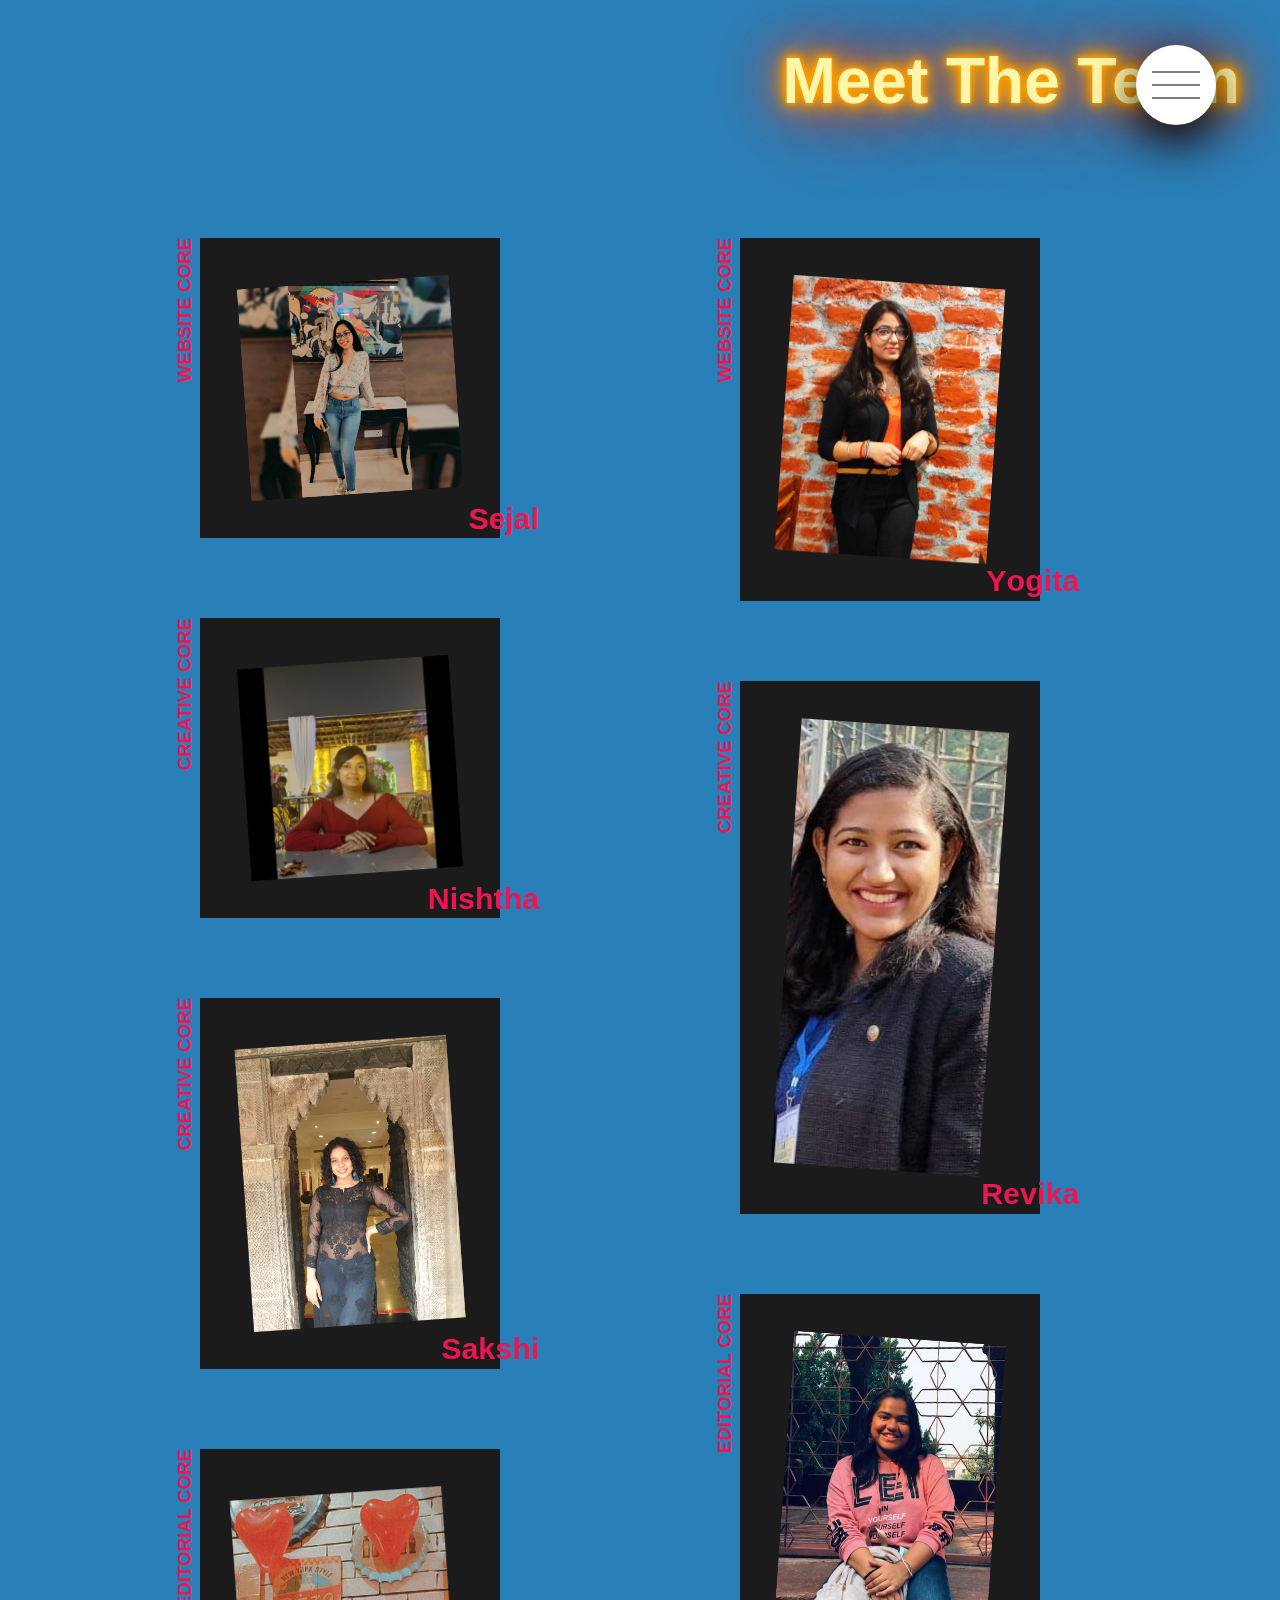
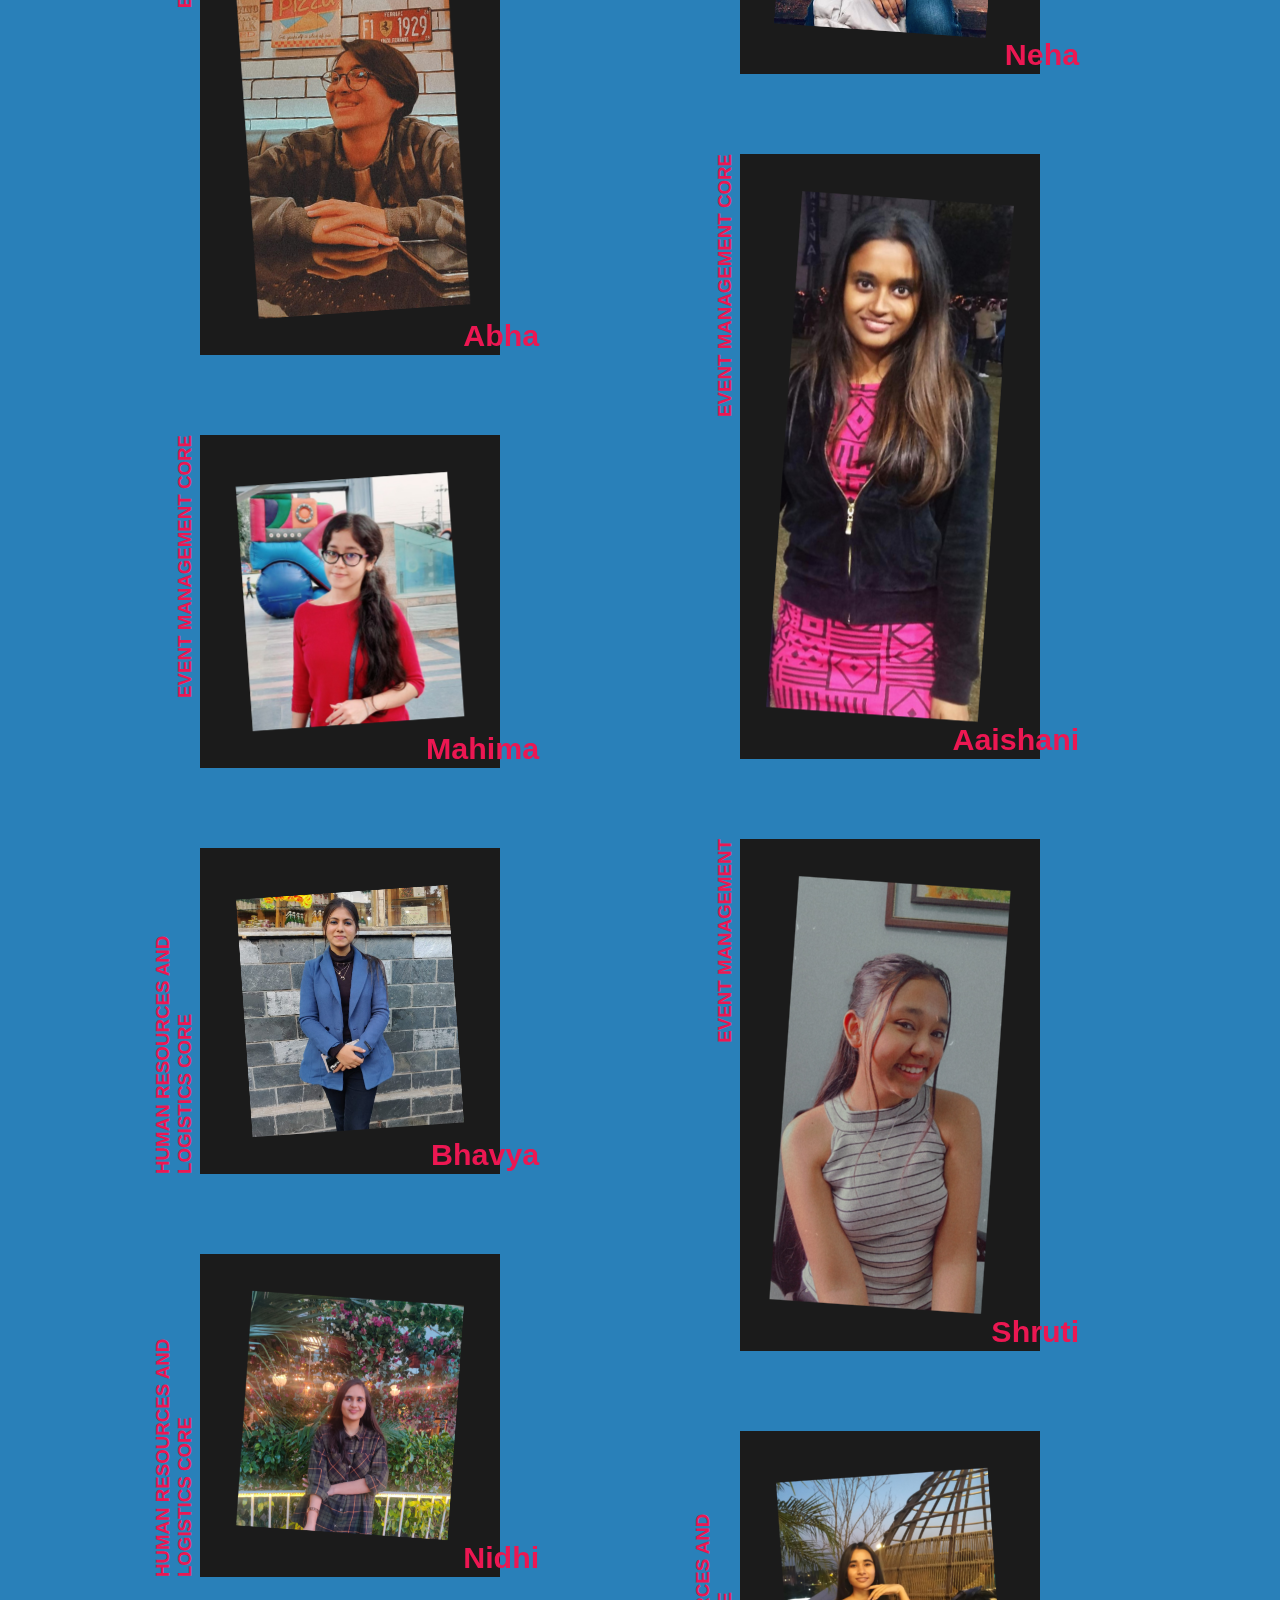
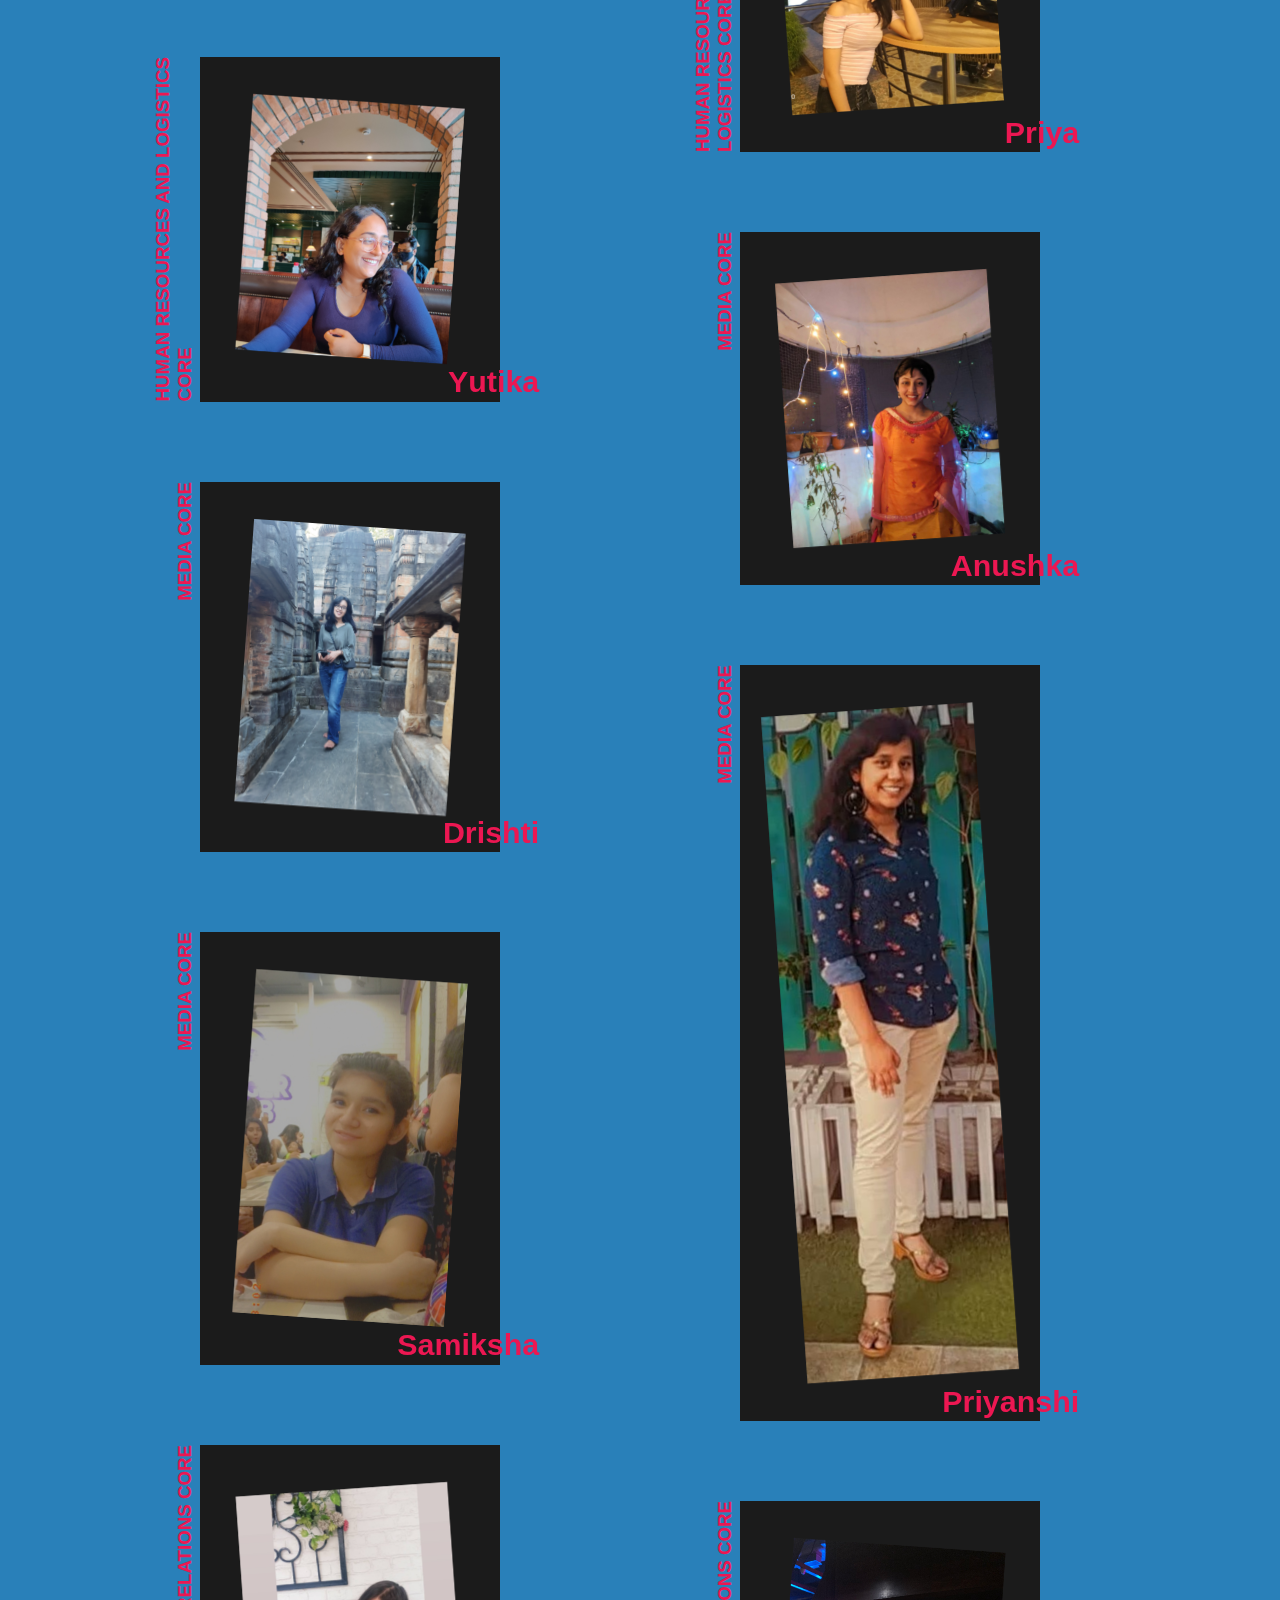
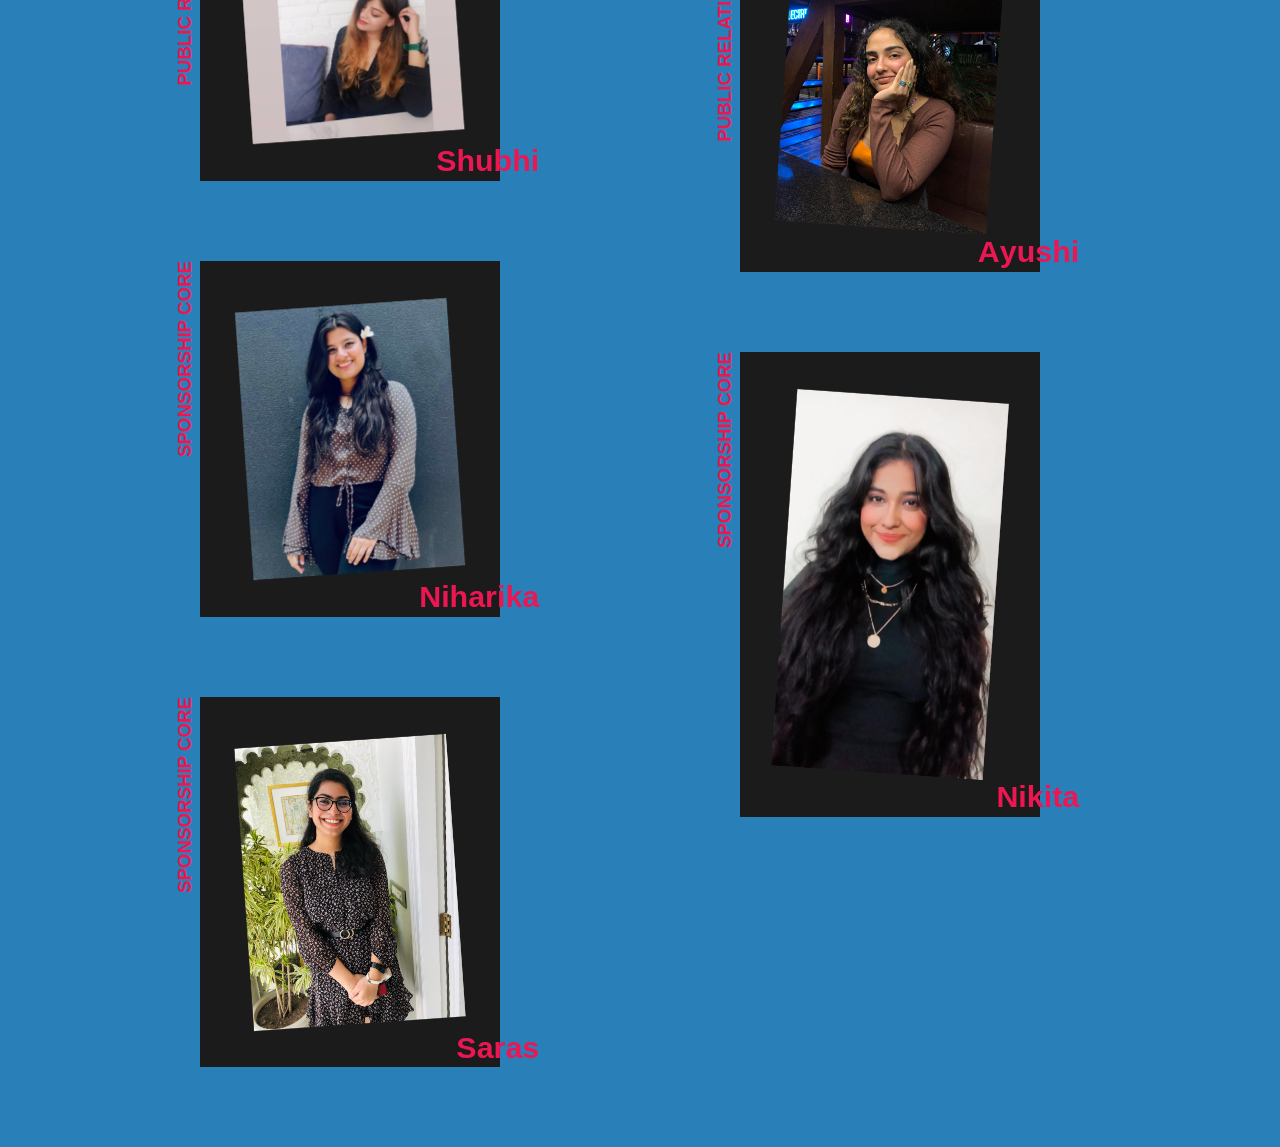
<file: MeetTheTeamPage/index.html>
<!DOCTYPE html>
<html lang="en" class="no-js">

<head>
	<meta charset="UTF-8" />
	<meta name="viewport" content="width=device-width, initial-scale=1">
	<title>Meet The Team</title>
	<!-- <meta name="description" content="A Masonry-powered grid layout with a motion hover effect on the grid items and a scrollable content view." />
		<meta name="keywords" content="masonry, grid layout, hover effect, content preview, javascript, gsap, template, web design" />
		<meta name="author" content="Codrops" />
		<link rel="shortcut icon" href="favicon.ico"> -->
	<link rel="stylesheet" type="text/css" href="css/base.css" />
	<script>document.documentElement.className = "js"; var supportsCssVars = function () { var e, t = document.createElement("style"); return t.innerHTML = "root: { --tmp-var: bold; }", document.head.appendChild(t), e = !!(window.CSS && window.CSS.supports && window.CSS.supports("font-weight", "var(--tmp-var)")), t.parentNode.removeChild(t), e }; supportsCssVars() || alert("Please view this demo in a modern browser that supports CSS Variables.");</script>
</head>

<body class="loading">
	<svg class="hidden">
		<svg id="icon-caret" viewBox="0 0 32 19">
			<title>caret</title>
			<path
				d="M31.423 3.976l-14.319 14.32a1.631 1.631 0 0 1-2.306 0L.478 3.976a1.631 1.631 0 0 1 0-2.307L1.63.516a1.631 1.631 0 0 1 2.307 0l12.013 12.013L27.964.516a1.63 1.63 0 0 1 2.306 0l1.154 1.153a1.63 1.63 0 0 1-.001 2.307z">
			</path>
		</svg>
	</svg>
	<main>
		<!-- hamburger -->
		<input type="checkbox" id="navi-toggle" class="checkbox" />
		<label for="navi-toggle" class="button">
			<span class="icon">&nbsp;</span>
		</label>
		<div class="background">&nbsp;</div>

		<!-- nav -->
		<nav class="nav">
			<ul class="list">
				<li class="item"> <a class="link" href="/"> Register </a> </li>
				<li class="item"> <a class="nav-link active" href="/homepage\index.html"> Home </a> </li>
				<li class="item"> <a class="link" href="/About-Us\About us\index.html"> About Us</a> </li>
				<li class="item"> <a class="link" href="/event22.github.io\index.html"> Events</a> </li>
				<li class="item"> <a class="link" href="/Schedule\Schedule-T22\index.html"> Schedule </a> </li>
				<li class="item"> <a class="link" href="/GalleryPage\index.html"> Gallery </a> </li>
				<li class="item"> <a class="link" href="/"> Pronite </a> </li>
				<li class="item"> <a class="link" href="/Sponsers\GallerySponsorPage\Sponsor\index.html"> Sponsers </a> </li>
				<li class="item"> <a class="link" href="/MeetTheTeamPage\index.html"> Meet the Team </a> </li>
				</ul>
			</nav>


		<div class="frame">
			<header class="codrops-header">
				<div class="text-effect"></div>

				
				<span class="heading">Meet the Team</span>
		</div>
		<!-- <h1 class="codrops-header__title">Grid Layout with Scrollable Content View</h1> -->
		<!-- <div class="codrops-links">
						<a class="codrops-icon codrops-icon--prev" href="https://tympanus.net/Development/DiagonalSlideshow/" title="Previous Demo"><svg class="icon icon--arrow"><use xlink:href="#icon-arrow"></use></svg></a>
						<a class="codrops-icon codrops-icon--drop" href="https://tympanus.net/codrops/?p=35959" title="Back to the article"><svg class="icon icon--drop"><use xlink:href="#icon-drop"></use></svg></a>
						<a class="github" href="https://github.com/codrops/GridLayoutScrollableContent/" title="Find this project on GitHub"><svg class="icon icon--github"><use xlink:href="#icon-github"></use></svg></a>
					</div> -->
		</header>
		<!-- <div class="title">
					<h3 class="title__name">Julian Saber</h3>
					<h4 class="title__sub">2018 <span class="title__sub-works">Selected Works</span></h4>
				</div> -->
		</div>
		<div class="grid-wrap">
			<div class="grid">
				<a href="#" class="grid__item">
					<div class="grid__item-bg"></div>
					<div class="grid__item-wrap">
						<img class="grid__item-img" src="TP/19.jpg" alt="Some image" />
					</div>
					<h3 class="grid__item-title">WEBSITE CORE</h3>
					<h4 class="grid__item-number"> Sejal</h4>
				</a>
				<a href="#" class="grid__item">
					<div class="grid__item-bg"></div>
					<div class="grid__item-wrap">
						<img class="grid__item-img" src="TP/22.jpg" alt="Some image" />
					</div>
					<h3 class="grid__item-title">WEBSITE CORE</h3>
					<h4 class="grid__item-number">Yogita</h4>
				</a>
				<a href="#" class="grid__item">
					<div class="grid__item-bg"></div>
					<div class="grid__item-wrap">
						<img class="grid__item-img" src="TP/12.jpg" alt="Some image" />
					</div>
					<h3 class="grid__item-title">CREATIVE CORE</h3>
					<h4 class="grid__item-number">Nishtha</h4>
				</a>
				<a href="#" class="grid__item">
					<div class="grid__item-bg"></div>
					<div class="grid__item-wrap">
						<img class="grid__item-img" src="TP/15.jpg" alt="Some image" />
					</div>
					<h3 class="grid__item-title">CREATIVE CORE</h3>
					<h4 class="grid__item-number">Revika</h4>
				</a>
				<a href="#" class="grid__item">
					<div class="grid__item-bg"></div>
					<div class="grid__item-wrap">
						<img class="grid__item-img" src="TP/16.jpg" alt="Some image" />
					</div>
					<h3 class="grid__item-title">CREATIVE CORE</h3>
					<h4 class="grid__item-number">Sakshi</h4>
				</a>
				<a href="#" class="grid__item">
					<div class="grid__item-bg"></div>
					<div class="grid__item-wrap">
						<img class="grid__item-img" src="TP/8.jpg" alt="Some image" />
					</div>
					<h3 class="grid__item-title">EDITORIAL CORE</h3>
					<h4 class="grid__item-number">Neha</h4>
				</a>
				<a href="#" class="grid__item">
					<div class="grid__item-bg"></div>
					<div class="grid__item-wrap">
						<img class="grid__item-img" src="TP/2.jpg" alt="Some image" />
					</div>
					<h3 class="grid__item-title">EDITORIAL CORE</h3>
					<h4 class="grid__item-number">Abha</h4>
				</a>
				<a href="#" class="grid__item">
					<div class="grid__item-bg"></div>
					<div class="grid__item-wrap">
						<img class="grid__item-img" src="TP/1.jpg" alt="Some image" />
					</div>
					<h3 class="grid__item-title">EVENT MANAGEMENT CORE</h3>
					<h4 class="grid__item-number">Aaishani</h4>
				</a>
				<a href="#" class="grid__item">
					<div class="grid__item-bg"></div>
					<div class="grid__item-wrap">
						<img class="grid__item-img" src="TP/7.jpg" alt="Some image" />
					</div>
					<h3 class="grid__item-title">EVENT MANAGEMENT CORE</h3>
					<h4 class="grid__item-number">Mahima</h4>
				</a>
				<a href="#" class="grid__item">
					<div class="grid__item-bg"></div>
					<div class="grid__item-wrap">
						<img class="grid__item-img" src="TP/20.jpg" alt="Some image" />
					</div>
					<h3 class="grid__item-title">EVENT MANAGEMENT</h3>
					<h4 class="grid__item-number">Shruti</h4>
				</a>
				<a href="#" class="grid__item">
					<div class="grid__item-bg"></div>
					<div class="grid__item-wrap">
						<img class="grid__item-img" src="TP/5.jpg" alt="Some image" />
					</div>
					<h3 class="grid__item-title">HUMAN RESOURCES AND LOGISTICS CORE</h3>
					<h4 class="grid__item-number">Bhavya</h4>
				</a>
				<a href="#" class="grid__item">
					<div class="grid__item-bg"></div>
					<div class="grid__item-wrap">
						<img class="grid__item-img" src="TP/9.jpg" alt="Some image" />
					</div>
					<h3 class="grid__item-title">HUMAN RESOURCES AND LOGISTICS CORE</h3>
					<h4 class="grid__item-number">Nidhi</h4>
				</a>
				<a href="#" class="grid__item">
					<div class="grid__item-bg"></div>
					<div class="grid__item-wrap">
						<img class="grid__item-img" src="TP/13.jpg" alt="Some image" />
					</div>
					<h3 class="grid__item-title">HUMAN RESOURCES AND LOGISTICS CORE</h3>
					<h4 class="grid__item-number">Priya</h4>
				</a>
				<a href="#" class="grid__item">
					<div class="grid__item-bg"></div>
					<div class="grid__item-wrap">
						<img class="grid__item-img" src="TP/23.jpg" alt="Some image" />
					</div>
					<h3 class="grid__item-title">HUMAN RESOURCES AND LOGISTICS CORE</h3>
					<h4 class="grid__item-number">Yutika</h4>
				</a>
				<a href="#" class="grid__item">
					<div class="grid__item-bg"></div>
					<div class="grid__item-wrap">
						<img class="grid__item-img" src="TP/3.jpg" alt="Some image" />
					</div>
					<h3 class="grid__item-title">MEDIA CORE</h3>
					<h4 class="grid__item-number">Anushka</h4>
				</a>
				<a href="#" class="grid__item">
					<div class="grid__item-bg"></div>
					<div class="grid__item-wrap">
						<img class="grid__item-img" src="TP/6.jpg" alt="Some image" />
					</div>
					<h3 class="grid__item-title">MEDIA CORE</h3>
					<h4 class="grid__item-number">Drishti</h4>
				</a>
				<a href="#" class="grid__item">
					<div class="grid__item-bg"></div>
					<div class="grid__item-wrap">
						<img class="grid__item-img" src="TP/14.jpg" alt="Some image" />
					</div>
					<h3 class="grid__item-title">MEDIA CORE</h3>
					<h4 class="grid__item-number">Priyanshi</h4>
				</a>
				<a href="#" class="grid__item">
					<div class="grid__item-bg"></div>
					<div class="grid__item-wrap">
						<img class="grid__item-img" src="TP/17.jpg" alt="Some image" />
					</div>
					<h3 class="grid__item-title">MEDIA CORE</h3>
					<h4 class="grid__item-number">Samiksha</h4>
				</a>
				<a href="#" class="grid__item">
					<div class="grid__item-bg"></div>
					<div class="grid__item-wrap">
						<img class="grid__item-img" src="TP/21.jpg" alt="Some image" />
					</div>
					<h3 class="grid__item-title">PUBLIC RELATIONS CORE</h3>
					<h4 class="grid__item-number">Shubhi</h4>
				</a>
				<a href="#" class="grid__item">
					<div class="grid__item-bg"></div>
					<div class="grid__item-wrap">
						<img class="grid__item-img" src="TP/4.jpg" alt="Some image" />
					</div>
					<h3 class="grid__item-title">PUBLIC RELATIONS CORE</h3>
					<h4 class="grid__item-number">Ayushi</h4>
				</a>
				<a href="#" class="grid__item">
					<div class="grid__item-bg"></div>
					<div class="grid__item-wrap">
						<img class="grid__item-img" src="TP/10.jpg" alt="Some image" />
					</div>
					<h3 class="grid__item-title">SPONSORSHIP CORE</h3>
					<h4 class="grid__item-number">Niharika</h4>
				</a>
				<a href="#" class="grid__item">
					<div class="grid__item-bg"></div>
					<div class="grid__item-wrap">
						<img class="grid__item-img" src="TP/11.jpg" alt="Some image" />
					</div>
					<h3 class="grid__item-title">SPONSORSHIP CORE</h3>
					<h4 class="grid__item-number">Nikita</h4>
				</a>
				<a href="#" class="grid__item">
					<div class="grid__item-bg"></div>
					<div class="grid__item-wrap">
						<img class="grid__item-img" src="TP/18.jpg" alt="Some image" />
					</div>
					<h3 class="grid__item-title">SPONSORSHIP CORE</h3>
					<h4 class="grid__item-number">Saras</h4>
				</a>
			</div>
		</div>
		<!-- <button class="content__close">Close</button>

			</div> -->
	</main>
	<script src="js/imagesloaded.pkgd.min.js"></script>
	<script src="js/masonry.pkgd.min.js"></script>
	<script src="js/charming.min.js"></script>
	<script src="js/TweenMax.min.js"></script>
	<script src="js/demo.js"></script>
</body>

</html>
</file>
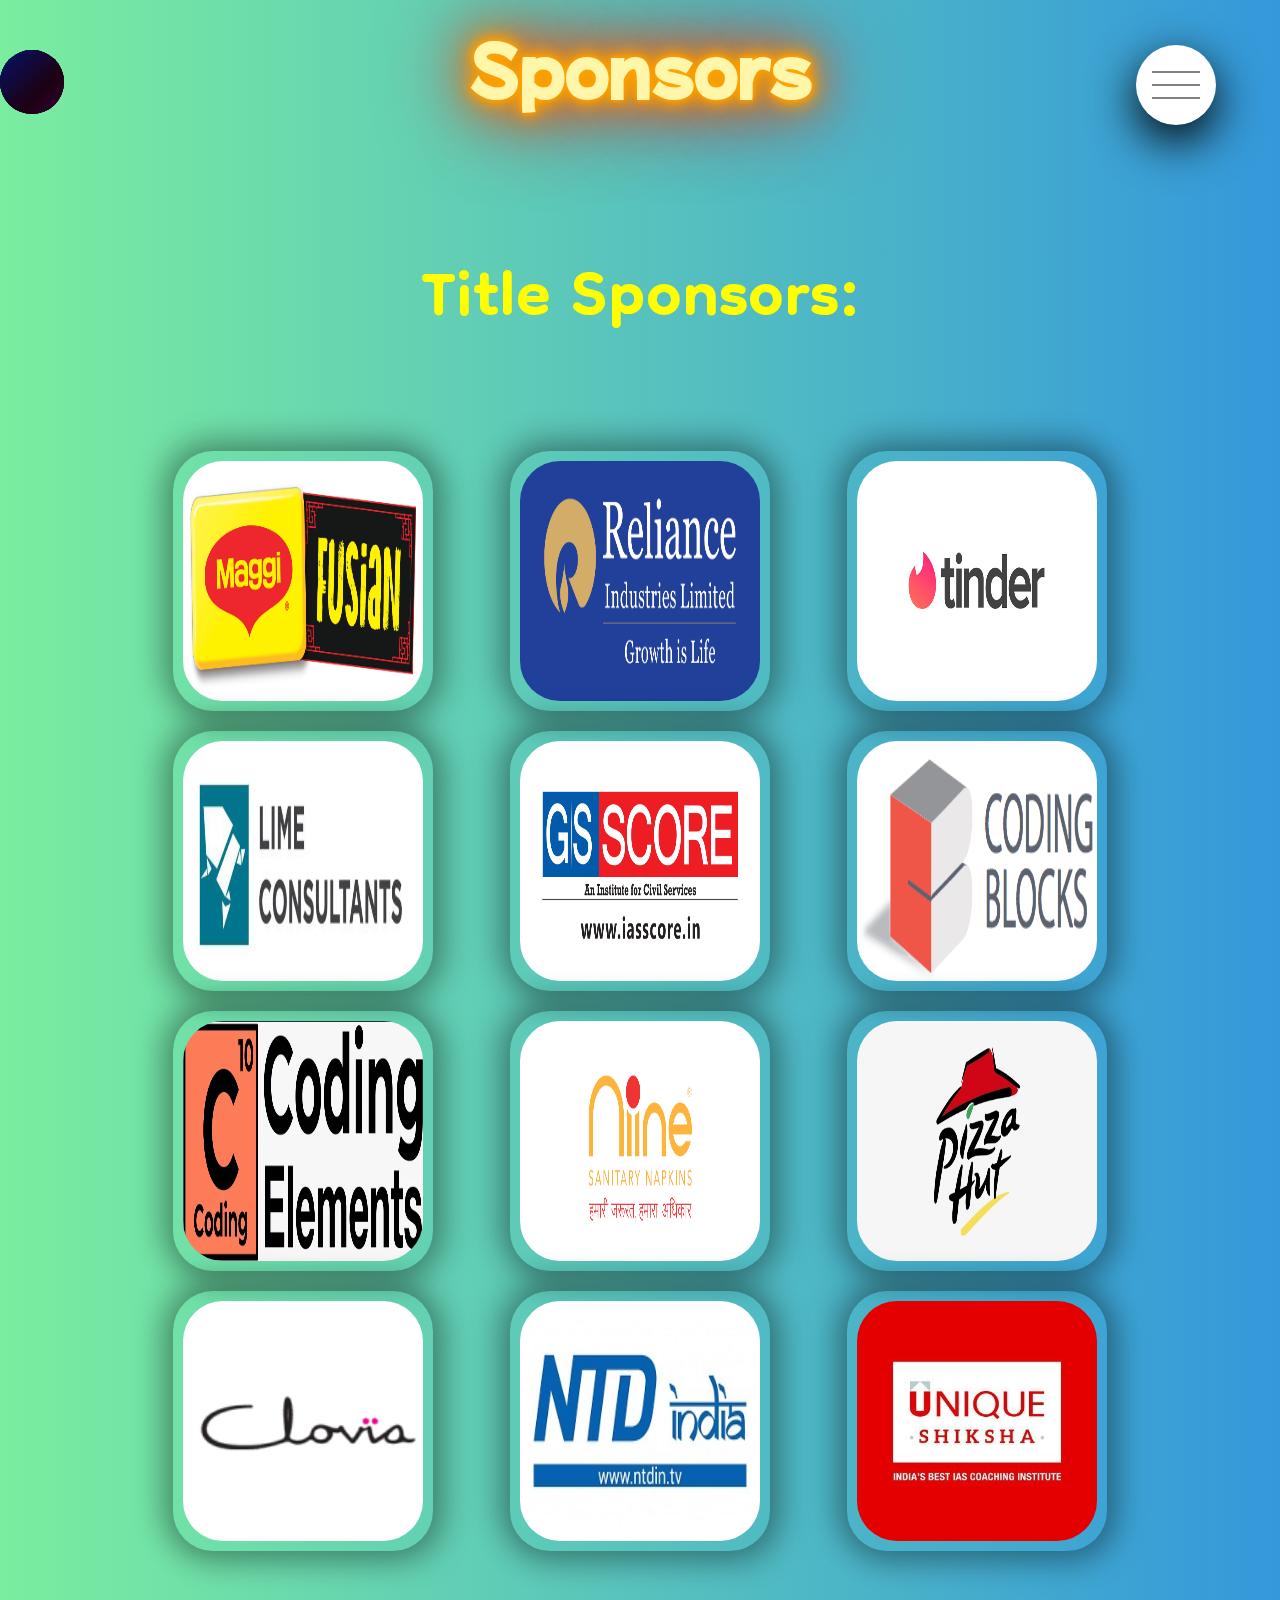
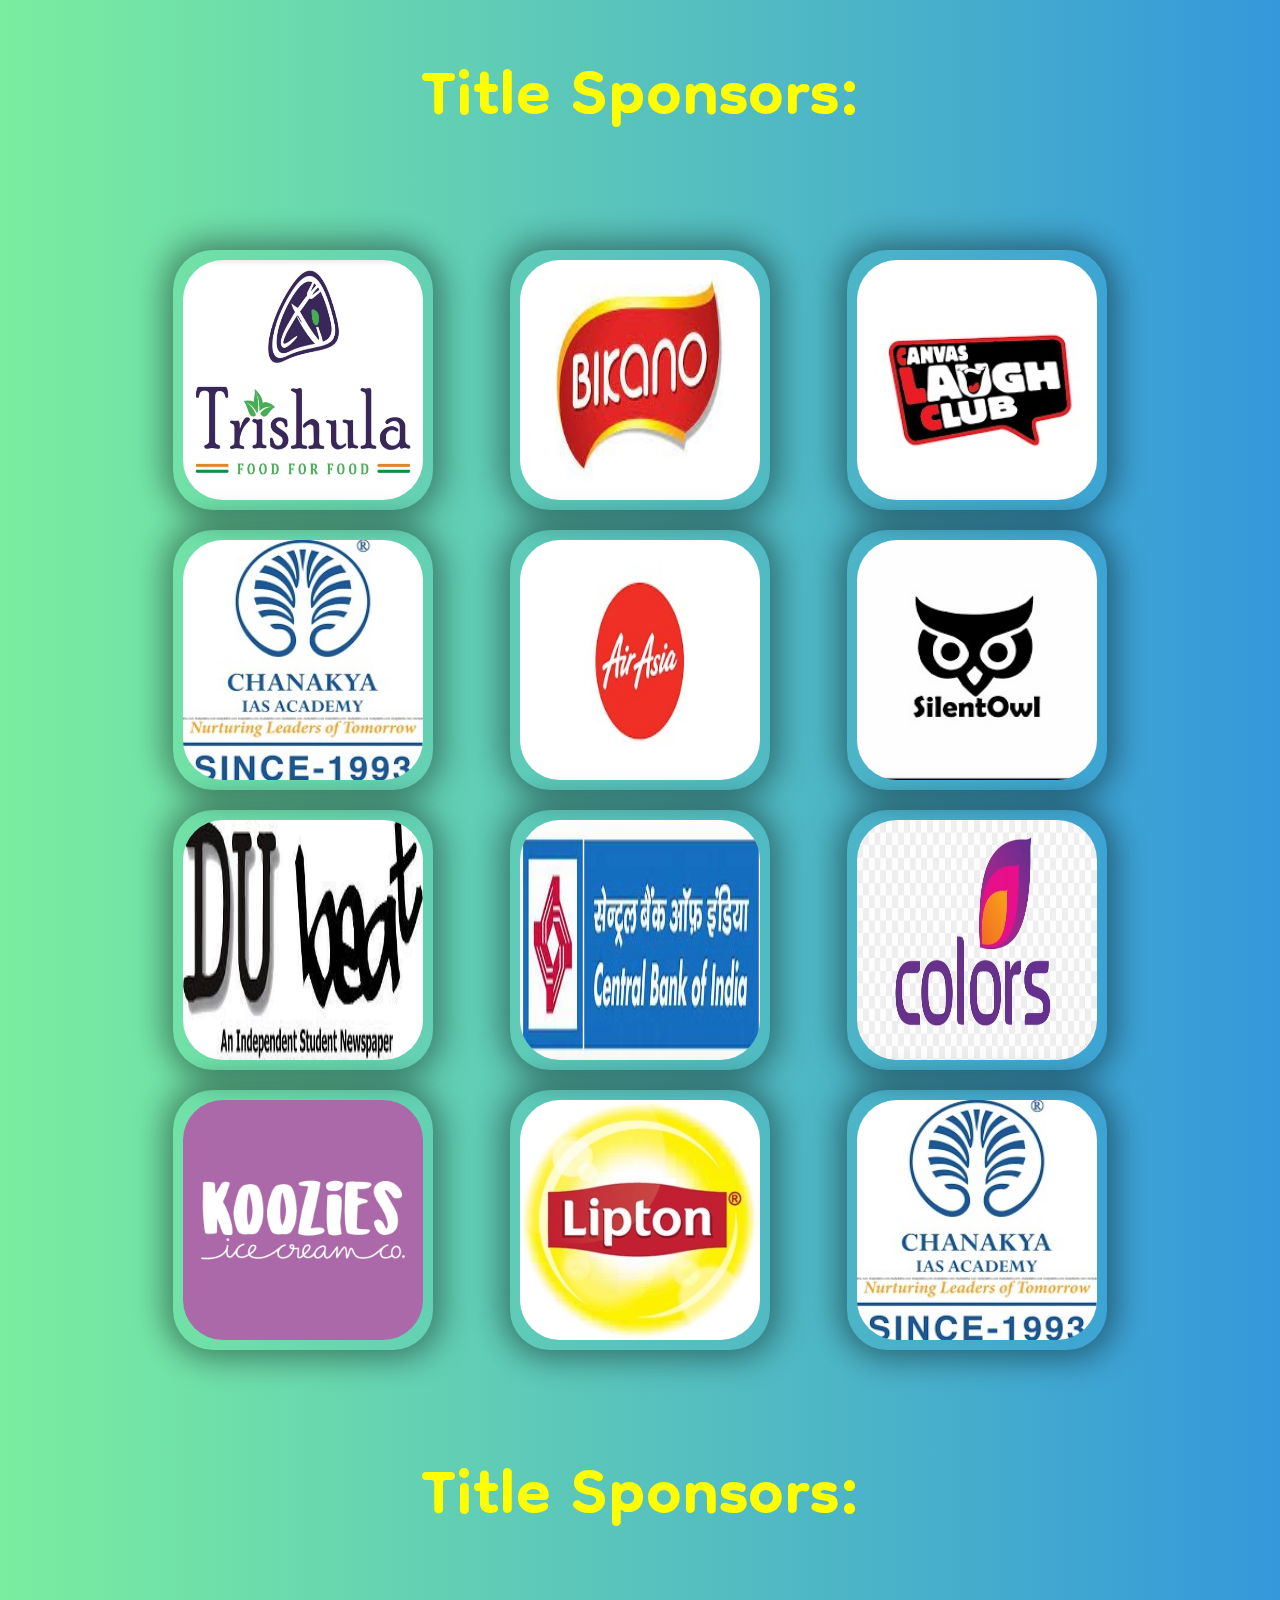
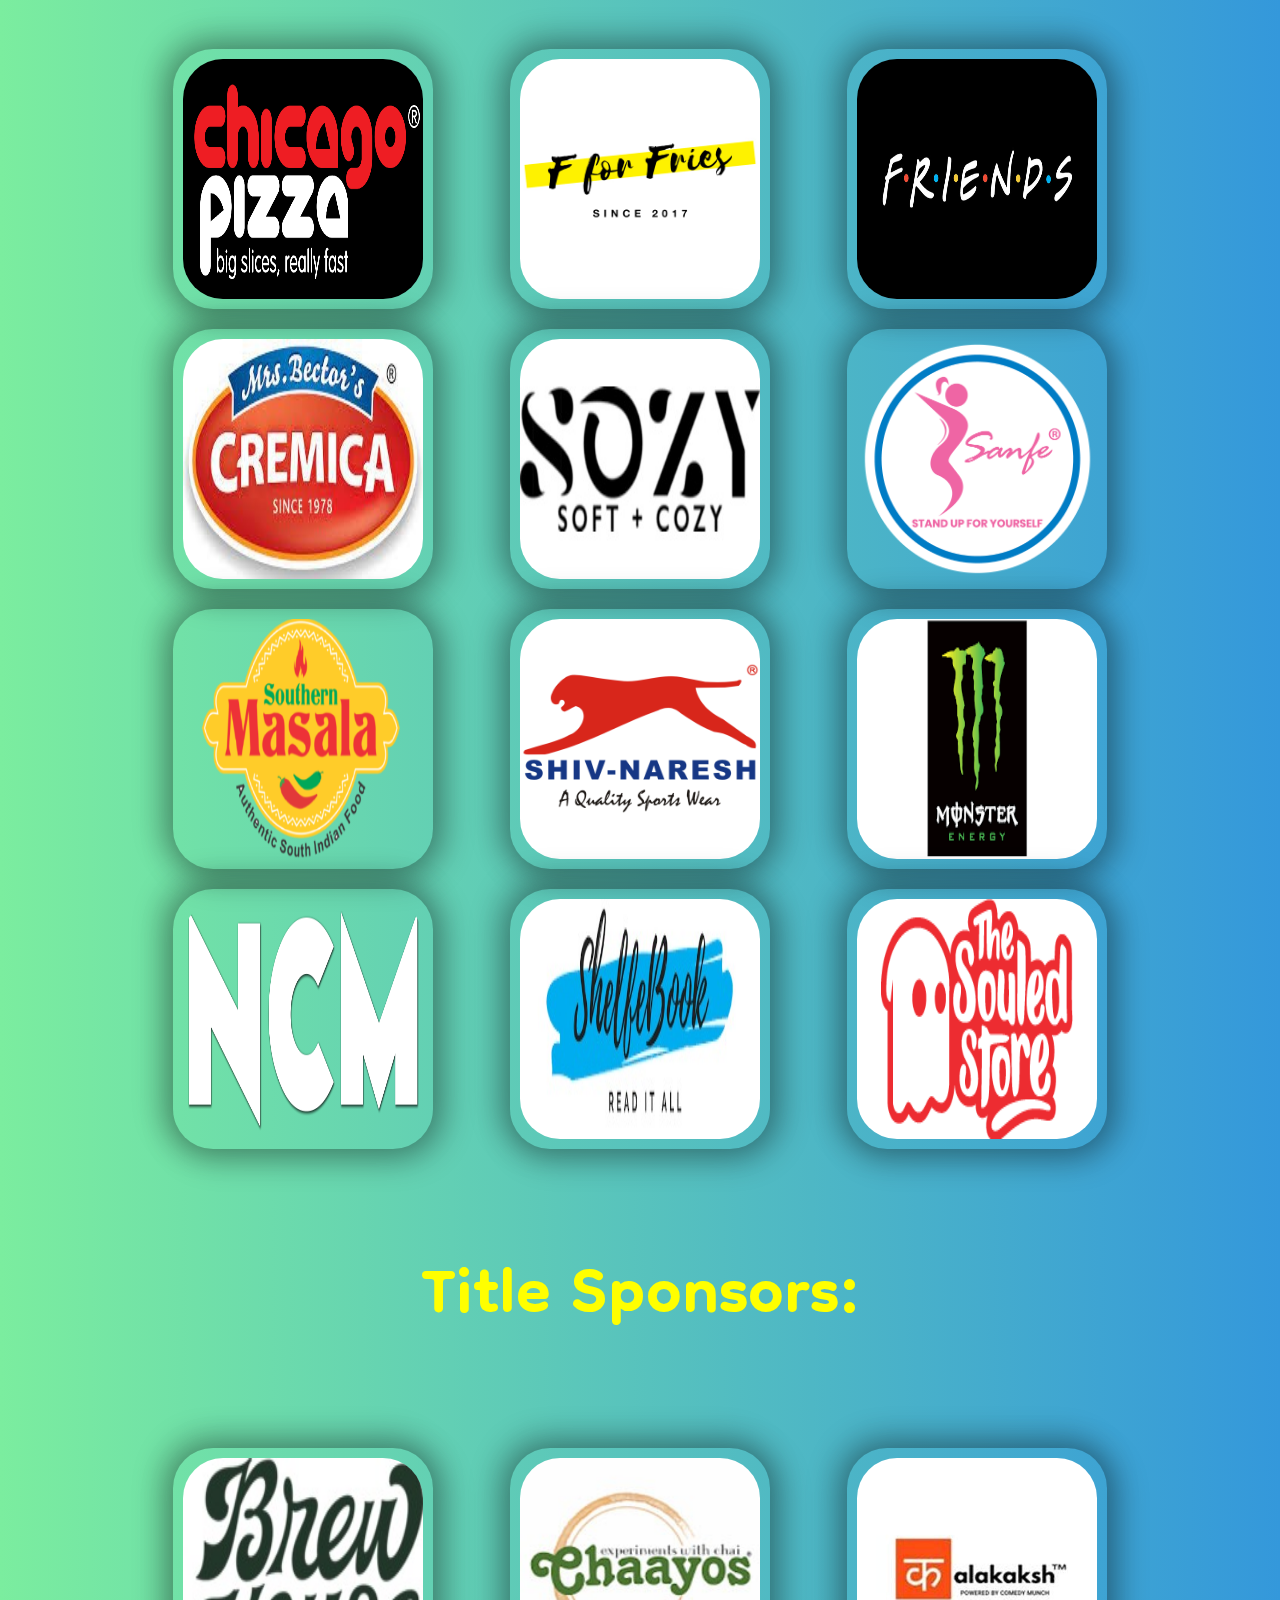
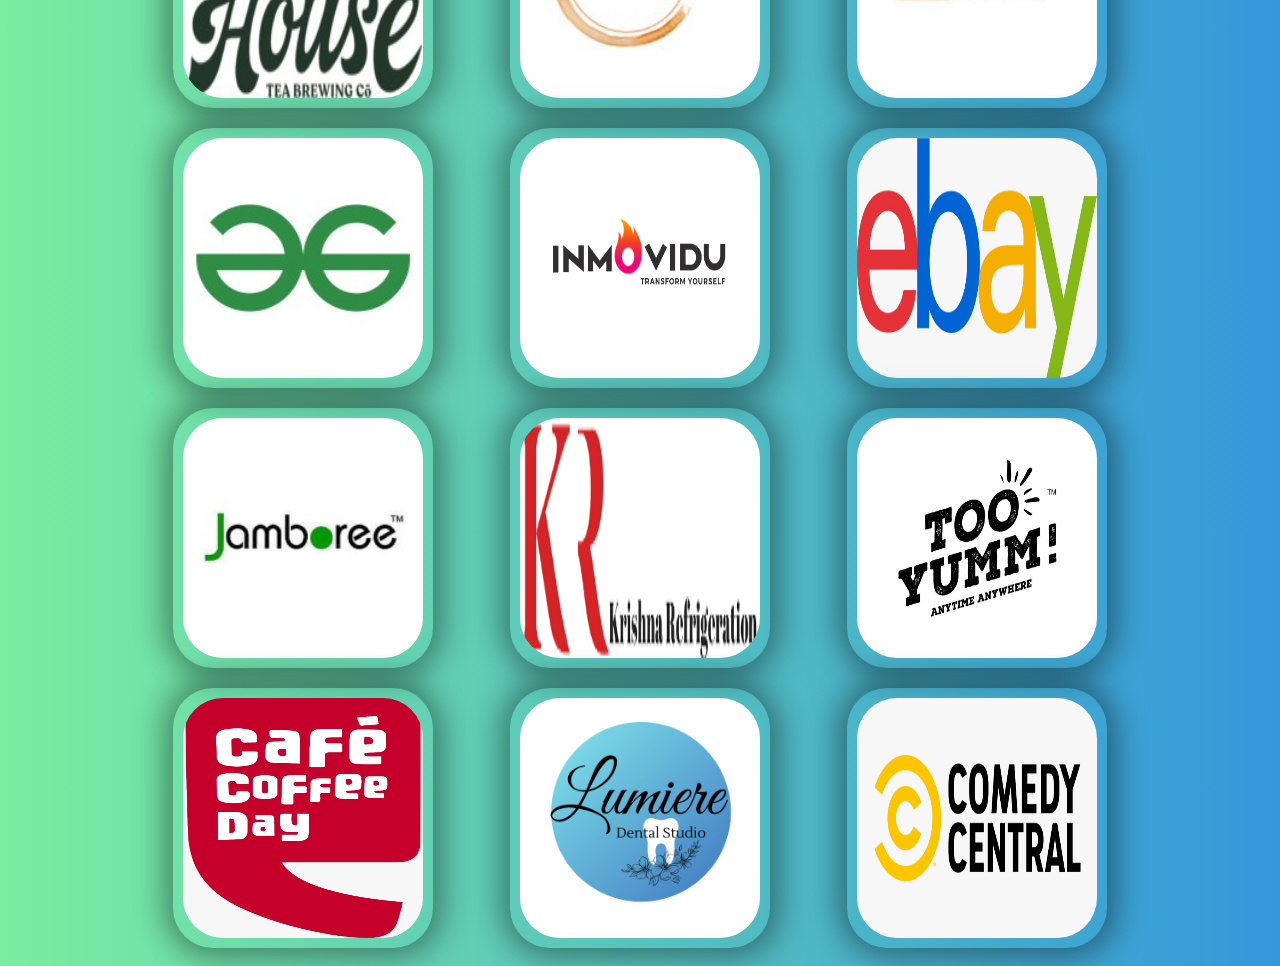
<file: Sponsers/GallerySponsorPage/Sponsor/index.html>
<!DOCTYPE html>
<html lang="en">

<head>
    <meta charset="UTF-8">
    <meta name="viewport" content="width=device-width, initial-scale=1.0">
    <meta http-equiv="X-UA-Compatible" content="ie=edge">
    <title>SponsorsPage</title>
    <link href='https://fonts.googleapis.com/css?family=Lato:300,400,700' rel='stylesheet' type='text/css'>
    <link href="https://maxcdn.bootstrapcdn.com/font-awesome/4.7.0/css/font-awesome.min.css" rel="stylesheet" integrity="sha384-wvfXpqpZZVQGK6TAh5PVlGOfQNHSoD2xbE+QkPxCAFlNEevoEH3Sl0sibVcOQVnN" crossorigin="anonymous" />
    <link rel="stylesheet" href="styles.css" />
    <link rel="preconnect" href="https://fonts.googleapis.com">
    <link rel="preconnect" href="https://fonts.gstatic.com" crossorigin>
    <link href="https://fonts.googleapis.com/css2?family=Dongle:wght@700&display=swap" rel="stylesheet">
    <link href="https://fonts.googleapis.com/css2?family=Mochiy+Pop+P+One&display=swap" rel="stylesheet">
    <link rel="stylesheet" href="/Sponsers\GallerySponsorPage\Sponsor\spon.css" />

</head>

<body>
     <!-- Nav Bar -->  <!-- hamburger -->
  <input type="checkbox" id="navi-toggle" class="checkbox" />
  <label for="navi-toggle" class="button">
    <span class="icon">&nbsp;</span>
  </label>
  <div class="background">&nbsp;</div>

  <nav class="nav">
    <ul class="list">
      <li class="item"> <a class="link" href="/event22.github.io\index.html"> Register </a> </li>
      <li class="item"> <a class="nav-link active" href="/homepage\index.html"> Home </a> </li>
      <li class="item"> <a class="link" href="/About-Us\About us\index.html"> About Us</a> </li>
      <li class="item"> <a class="link" href="/event22.github.io\index.html"> Events</a> </li>
      <li class="item"> <a class="link" href="/Schedule\Schedule-T22\index.html"> Schedule </a> </li>
      <li class="item"> <a class="link" href="/GalleryPage\index.html"> Gallery </a> </li>
      <li class="item"> <a class="link" href="/"> Pronite </a> </li>
      <li class="item"> <a class="link" href="/"> Sponsers </a> </li>
      <li class="item"> <a class="link" href="/MeetTheTeamPage\index.html"> Meet the Team </a> </li>
      </ul>
  </nav>
    <div class="background">
        <div class="glow">

            <span></span>
            <span></span>
            <span></span>
            <span></span>
            <span></span>
            <span></span>
            <span></span>
            <span></span>
            <span></span>
            <span></span>
            <span></span>
            <span></span>
            <span></span>
            <span></span>
            <span></span>
            <span></span>
            <span></span>
            <span></span>
            <span></span>
            <span></span>
            <span></span>
            <span></span>
            <span></span>
            <span></span>
        </div>

    </div>
    
    <div class="text-effect">
        <span>Sponsors</span>
    </div>
    <div class="text-title">
        <h1>Title Sponsors:</h1>
    </div>
    <div class="cards-list">

        <div class="card 1">
            <div class="card_image"> <img src="PHOTOS/TITLE/FUSIAN LOGO-page-001.jpg" alt="img01" /> </div>

        </div>

        <div class="card 3">
            <div class="card_image">
                <img src="PHOTOS/TITLE/RIL-Growth-Horizontal-bkgd-Colour.jpg" alt="img03" /></div>
        </div>


        <div class="card 4">
            <div class="card_image">
                <img src="PHOTOS/TITLE/tinder.png" alt="img04" /></div>

        </div>

        <div class="card 5">
            <div class="card_image">
                <img src="PHOTOS/EVENT/IMG-20191218-WA0007.jpg" alt="img05" /></div>
        </div>

        <div class="card 7">
            <div class="card_image">
                <img src="PHOTOS/EDUCATION/1.PNG" alt="img07" /></div>
        </div>
        <div class="card 8">
            <div class="card_image">
                <img src="PHOTOS/EDUCATION/2.PNG" alt="img08" /></div>
        </div>
        <div class="card 9">
            <div class="card_image">
                <img src="PHOTOS/EDUCATION/3.PNG" alt="img09" /></div>
        </div>
        <div class="card 10 ">
            <div class="card_image">
                <img src="PHOTOS/HYGIENE/nine.PNG" alt="img10" /></div>
        </div>
        <div class="card 11">
            <div class="card_image"> <img src="WhatsApp Image 2021-11-14 at 1.10.29 PM.jpeg" alt="img51" /> </div>

        </div>

        <div class="card 13">
            <div class="card_image">
                <img src="k0jlerg9gein3jcu5owg.png" alt="img43" /></div>
        </div>


        <div class="card 14">
            <div class="card_image">
                <img src="WhatsApp Image 2021-11-14 at 1.11.24 PM.jpeg" alt="img53" /></div>

        </div>

        <div class="card 15">
            <div class="card_image">
                <img src="WhatsApp Image 2021-11-14 at 1.11.49 PM.jpeg" alt="img54" /></div>
        </div>
    </div>
    <div class="text-title">
        <h1>Title Sponsors:</h1>
    </div>
    <div class="cards-list">

        <div class="card 1">
            <div class="card_image"> <img src="PHOTOS/ECOFRIENDLY/TRISHUL.PNG" alt="img17" /> </div>

        </div>

        <div class="card 3">
            <div class="card_image">
                <img src="WhatsApp Image 2021-11-14 at 1.12.39 PM.jpeg" alt="img58" /></div>
        </div>


        <div class="card 4">
            <div class="card_image">
                <img src="WhatsApp Image 2021-11-14 at 1.13.02 PM.jpeg" alt="img59" /></div>

        </div>

        <div class="card 5">
            <div class="card_image">
                <img src="WhatsApp Image 2021-11-14 at 1.13.36 PM.jpeg" alt="img60" /></div>
        </div>

        <div class="card 7">
            <div class="card_image">
                <img src="WhatsApp Image 2021-11-14 at 1.14.03 PM.jpeg" alt="img61" /></div>
        </div>
        <div class="card 8">
            <div class="card_image">
                <img src="WhatsApp Image 2021-11-14 at 1.14.47 PM.jpeg" alt="img62" /></div>
        </div>
        <div class="card 9">
            <div class="card_image">
                <img src="WhatsApp Image 2021-11-14 at 1.15.19 PM.jpeg" alt="img64" /></div>
        </div>
        <div class="card 10 ">
            <div class="card_image">
                <img src="OIP (1).jpg" alt="img63" /></div>
        </div>


        <div class="card 11">
            <div class="card_image">
                <img src="WhatsApp Image 2021-11-14 at 1.09.17 PM.jpeg" alt="img47" /></div>
        </div>
        <div class="card 12">
            <div class="card_image">
                <img src="247676781_2991432294444468_1379455910962842901_n.jpg" alt="img48" /></div>
        </div>
        <div class="card 13">
            <div class="card_image">
                <img src="WhatsApp Image 2021-11-14 at 1.09.43 PM.jpeg" alt="img49" /></div>
        </div>
        <div class="card 14 ">
            <div class="card_image">
                <img src="WhatsApp Image 2021-11-14 at 1.13.36 PM.jpeg" alt="img60" /></div>
        </div>
    </div>

    <div class="text-title">
        <h1>Title Sponsors:</h1>
    </div>

    <div class="cards-list">

        <div class="card 1">
            <div class="card_image"> <img src="PHOTOS/FOOD PATNER/Capture.PNG" alt="img26" /> </div>

        </div>

        <div class="card 3">
            <div class="card_image">
                <img src="PHOTOS/FOOD PATNER/F for fries.jpg" alt="img27" /></div>
        </div>


        <div class="card 4">
            <div class="card_image">
                <img src="PHOTOS/FOOD PATNER/intro-1621439640.jpg" alt="img28" /></div>

        </div>

        <div class="card 5">
            <div class="card_image">
                <img src="PHOTOS/FOOD PATNER/WhatsApp Image 2021-11-14 at 12.56.07 PM.jpeg" alt="img29" /></div>
        </div>

        <div class="card 7">
            <div class="card_image">
                <img src="PHOTOS/HANDLOOM/WhatsApp Image 2021-11-14 at 1.06.29 PM.jpeg" alt="img30" /></div>
        </div>
        <div class="card 8">
            <div class="card_image">
                <img src="sanfe-logo.png" alt="img31" /></div>
        </div>
        <div class="card 9">
            <div class="card_image">
                <img src="southern_masala_final_logo_bgbg_rwyqsf_olqhia.png" alt="img32" /></div>
        </div>
        <div class="card 10 ">
            <div class="card_image">
                <img src="64879760_1057502297779326_5142166448587669504_n.png" alt="img33" /></div>
        </div>
        <div class="card 1">
            <div class="card_image"> <img src="download.png" alt="img34" /> </div>

        </div>

        <div class="card 3">
            <div class="card_image">
                <img src="NCMprofile.png" alt="img45" /></div>
        </div>


        <div class="card 4">
            <div class="card_image">
                <img src="WhatsApp Image 2021-11-14 at 1.09.04 PM.jpeg" alt="img46" /></div>

        </div>

        <div class="card 5">
            <div class="card_image">
                <img src="download (1).png" alt="img79" /></div>
        </div>
    </div>


    <div class="text-title">
        <h1>Title Sponsors:</h1>
    </div>

    <div class="cards-list">

        <div class="card 1">
            <div class="card_image"> <img src="WhatsApp Image 2021-11-14 at 12.52.19 PM.jpeg" alt="img78" /></div>
        </div>

        <div class="card 3">
            <div class="card_image">
                <img src="WhatsApp Image 2021-11-14 at 1.02.07 PM.jpeg" alt="img36" /></div>
        </div>


        <div class="card 4">
            <div class="card_image">
                <img src="b9271c50-1517-11e9-a82a-c1a4a19d98a0-rimg-w400-h400-gmir.jpg" alt="img76" /></div>

        </div>

        <div class="card 5">
            <div class="card_image">
                <img src="1599932632971 (2).jpg" alt="img75" /></div>
        </div>

        <div class="card 7">
            <div class="card_image">
                <img src="1586519274721.jpg" alt="img74" /></div>
        </div>
        <div class="card 8">
            <div class="card_image">
                <img src="WhatsApp Image 2021-11-14 at 1.10.11 PM.jpeg" alt="img50" /></div>
        </div>
        <div class="card 9">
            <div class="card_image">
                <img src="1519931040202.jpg" alt="img72" /></div>
        </div>
        <div class="card 9">
            <div class="card_image">
                <img src="images.png" alt="img37" /></div>
        </div>

        <div class="card 10">
            <div class="card_image">
                <img src="jpg.jpg" alt="img38" /></div>
        </div>
        <div class="card 11">
            <div class="card_image">
                <img src="WhatsApp Image 2021-11-14 at 1.02.41 PM.jpeg" alt="img39" /></div>
        </div>
        <div class="card 12">
            <div class="card_image">
                <img src="84308057_601451450503242_7714974036948527399_n.png" alt="img40" /></div>
        </div>
        <div class="card 13">
            <div class="card_image">
                <img src="WhatsApp Image 2021-11-14 at 1.03.22 PM.jpeg" alt="img41" /></div>
        </div>



    </div>

    </div>
    </section>
</body>

</html>
</file>
<file: MeetTheTeamPage/css/base.css>
article,aside,details,figcaption,figure,footer,header,hgroup,main,nav,section,summary{display:block;}audio,canvas,video{display:inline-block;}audio:not([controls]){display:none;height:0;}[hidden]{display:none;}html{font-family:sans-serif;-ms-text-size-adjust:100%;-webkit-text-size-adjust:100%;}body{margin:0;}a:focus{outline:thin dotted;}a:active,a:hover{outline:0;}h1{font-size:2em;margin:0.67em 0;}abbr[title]{border-bottom:1px dotted;}b,strong{font-weight:bold;}dfn{font-style:italic;}hr{-moz-box-sizing:content-box;box-sizing:content-box;height:0;}mark{background:#ff0;color:#000;}code,kbd,pre,samp{font-family:monospace,serif;font-size:1em;}pre{white-space:pre-wrap;}q{quotes:"\201C" "\201D" "\2018" "\2019";}small{font-size:80%;}sub,sup{font-size:75%;line-height:0;position:relative;vertical-align:baseline;}sup{top:-0.5em;}sub{bottom:-0.25em;}img{border:0;}svg:not(:root){overflow:hidden;}figure{margin:0;}fieldset{border:1px solid #c0c0c0;margin:0 2px;padding:0.35em 0.625em 0.75em;}legend{border:0;padding:0;}button,input,select,textarea{font-family:inherit;font-size:100%;margin:0;}button,input{line-height:normal;}button,select{text-transform:none;}button,html input[type="button"],input[type="reset"],input[type="submit"]{-webkit-appearance:button;cursor:pointer;}button[disabled],html input[disabled]{cursor:default;}input[type="checkbox"],input[type="radio"]{box-sizing:border-box;padding:0;}input[type="search"]{-webkit-appearance:textfield;-moz-box-sizing:content-box;-webkit-box-sizing:content-box;box-sizing:content-box;}input[type="search"]::-webkit-search-cancel-button,input[type="search"]::-webkit-search-decoration{-webkit-appearance:none;}button::-moz-focus-inner,input::-moz-focus-inner{border:0;padding:0;}textarea{overflow:auto;vertical-align:top;}table{border-collapse:collapse;border-spacing:0;}
*,
*::after,
*::before {
	box-sizing: border-box;

}
/* page styling */
body {
	background: linear-gradient(90deg,#7bed9f, #3498db);
  }
  
  section {
	max-width: 900px;
	margin: 0 auto;
  }
  
  section h1 {
	font-size: 46px;
	text-align: center;
  }
  
  section p {
	font-size: 26px;
	text-align: center;
  }
  
  /* hamburger */
  .checkbox {
	display: none;
  }
  
  .button {
	position: relative;
	background-color: white;
	height: 5rem;
	width: 5rem;
	border-radius: 50%;
	position: fixed;
	top: 5vh; 
	right: 5vw; 
	z-index: 2000;
	box-shadow: 0 1rem 3rem black;
	text-align: center; 
	cursor: pointer;
  }
  
  .background {
	height: 4rem;
	width: 4rem;
	border-radius: 50%;
	position: fixed;
	top: 5.5vh; 
	right: 5.5vw; 
	background-image: radial-gradient(green, black);
	z-index: 1000;
  
	transition: transform 0.8s cubic-bezier(0.86, 0, 0.07, 1);
  }
  
  .nav {
	height: 100vh;
	position: fixed;
	top: 0;
	right: -60vw;
	z-index: 1500;
	opacity: 0;
	width: 0;
	transition: all 0.8s;
  }
  
  .list {
	position: absolute;
	top: 50%;
	left: 50%;
	transform: translate(-50%, -50%);
	list-style: none;
	text-align: center;
	width: 100%;
  }
  
  .item {
	margin: 1rem;
	font-size: 36px;
  }
  
  .link:link,
  .link:visited {
	display: inline-block;
	font-size: 3rem;
	font-weight: 300;
	padding: 1rem 2rem;
	color: white;
	text-decoration: none;
	text-transform: uppercase;
	background-image: linear-gradient(
	  120deg,
	  transparent 0%,
	  transparent 50%,
	  white 50%
	);
	background-size: 220%;
	transition: all 0.4s;
  }
  
  .link:hover,
  .link:active {
	color: lightgreen;
	cursor: pointer;
  }
  
  /* functionality */
  .checkbox:checked ~ .background {
	transform: scale(80);
  }
  .checkbox:checked ~ .nav {
	opacity: 1;
	width: 100%;
	right: 0;
  }
  
  /*  */
  /* styling hamb ICON */
  .icon {
	position: absolute;
	top: 50%;
	left: 50%;
	transform: translate(-50%, -50%);
  }
  
  .icon,
  .icon::before,
  .icon::after {
	width: 3rem;
	height: 2px;
	background-color: gray;
	display: inline-block;
  }
  
  .icon::before,
  .icon::after {
	content: "";
	position: absolute;
	left: 0;
	transition: all 0.2s;
  }
  
  .icon::before {
	top: -0.8rem;
  }
  .icon::after {
	top: 0.8rem;
  }
  
  .button:hover icon:before {
	top: -1rem;
  }
  .button:hover icon::after {
	top: 1rem;
  }
  
  .checkbox:checked + .button .icon {
	background-color: transparent;
  }
  
  .checkbox:checked + .button .icon::before {
	top: 0;
	transform: rotate(135deg);
  }
  .checkbox:checked + .button .icon::after {
	top: 0;
	transform: rotate(-135deg);
  }
  

body {
	--color-text: #4800d4;
	    --color-bg: #e8e8e8;
	    --color-link: #ec1752;
	    --color-link-hover: #eb1851;
	    --color-info: #272526;
	    --grid-item-bg: #f1f1f1;
	    --color-close: #ec1752;
		font-family: Futura, "futura-pt", sans-serif;
		min-height: 100vh;
		color: #57585c;
		color: var(--color-text);
		background-color: #fff;
		background-color: var(--color-bg);
}

/* Page Loader */
.js .loading::before {
	content: '';
	position: fixed;
	z-index: 100000;
	top: 0;
	left: 0;
	width: 100%;
	height: 100%;
	/* background: var(--color-bg); */
  background: #1b1b1b;
}

.js .loading::after {
	content: '';
	position: fixed;
	z-index: 100000;
	top: 50%;
	left: 50%;
	width: 60px;
	height: 60px;
	margin: -30px 0 0 -30px;
	pointer-events: none;
	border-radius: 50%;
	opacity: 0.4;
	background: var(--color-link);
  /* background-color: #1b1b1b; */
	animation: loaderAnim 0.7s linear infinite alternate forwards;
}

@keyframes loaderAnim {
	to {
		opacity: 1;
		transform: scale3d(0.5,0.5,1);
	}
}

a {
	text-decoration: none;
	color: var(--color-link);
	outline: none;
}

a:hover,
a:focus {
	color: var(--color-link-hover);
	outline: none;
}

.hidden {
	position: absolute;
	overflow: hidden;
	width: 0;
	height: 0;
	pointer-events: none;
}

/* Icons */

main {
	position: relative;
}

.frame {
	position: relative;
	padding: 1.5rem 2.5rem;
}

.frame a:hover {
	color: #4c33f7;
}

/* Header */
.codrops-header {
	position: relative;
	z-index: 100;
	text-align: center;
	font-size: 1rem;
}

.codrops-header__title {
	font-size: 1rem;
	font-weight: normal;
	margin: 0;
	padding: 0;
}

.info {
	margin: 0 0 0 1.25em;
	color: var(--color-info);
}

.github {
	display: block;
	margin: 0.15em 0.15em 0.15em 0.5em;
	padding: 0.25em;
}

.title {
	text-align: center;
}

.title__name,
.title__sub {
	font-weight: normal;
	margin: 0;
	font-size: 1rem;
}

.title__sub {
	position: relative;
	margin: 0;
}

/* Top Navigation Style */
.codrops-links {
	position: relative;
	display: flex;
	justify-content: center;
	text-align: center;
	white-space: nowrap;
}

.codrops-icon {
	display: inline-block;
	margin: 0.15em;
	padding: 0.25em;
}

.grid-wrap {
	position: relative;
	max-width: 1100px;
	margin: 0 auto;
	padding: 6rem 2rem 0;
}

.grid-wrap--hidden {
	height: 0;
	overflow: hidden;
}

.grid {
	margin: 0 auto;
	position: relative;
	display: none;
}

.js .grid {
	display: block;
}

.grid__item {
	width: 300px;
	position: relative;
	padding: 2.75rem;
	margin-bottom: 5rem;
}

.grid__item-wrap {
	position: relative;
}

.grid__item-bg {
	position: absolute;
	top: 0;
	left: 0;
	width: 100%;
	height: 100%;
  background: #1b1b1b;
	/* background: var(--grid-item-bg); */
}

.grid__item-img {
	pointer-events: none;
	position: relative;
	max-width: 100%;
	margin: 0 auto;
	display: block;
	outline: 1px solid transparent;
}

.grid__item:nth-child(even) .grid__item-img {
	transform: rotate3d(0,0,1,4deg);
}

.grid__item:nth-child(odd) .grid__item-img {
	transform: rotate3d(0,0,1,-4deg);
}

.grid__item-title {
	font-weight: bold;
	position: absolute;
	left: 0;
	top: 0;
	margin: 0 0 0 1rem;
	-webkit-writing-mode: vertical-rl;
	writing-mode: vertical-rl;
	transform: rotate(180deg);
	transform-origin: 0 50%;
}

.grid__item-number {
	font-weight: bold;
	position: absolute;
	right: 0;
	bottom: 0;
	font-size: 1.9rem;
	margin: 0 0 0.15rem;
}

.grid__item-number > span {
	display: inline-block;
}

.content {
	margin: 0 auto;
	grid-template-columns: 100%;
	grid-template-rows: 100%;
	align-items: center;
	pointer-events: none;
}

.js .content {
	position: fixed;
	top: 0;
	width: 100%;
	z-index: 1000;
}

.content__item {
	padding: 10rem 5vw 10rem;
	grid-area: 1 / 1 / 1 / 1;
}

.js .content__item {
	height: 0;
	opacity: 0;
	overflow: hidden;
	padding: 0;
	pointer-events: none;
}

.js .content__item--current {
	height: auto;
	opacity: 1;
	padding: 3rem 5vw 10rem;
	pointer-events: auto;
}

.content__item-intro {
	position: relative;
	display: grid;
	grid-template-columns: 100%;
	grid-template-rows: 100%;
	align-items: center;
}

.content__item-img {
	position: relative;
	height: auto;
	max-width: 100%;
	display: block;
	margin: 0 auto;
	grid-area: 1 / 1 / 1 / 1;
}

.js .content__item-img {
	visibility: hidden;
}

.content__item-title {
	position: relative;
	font-size: 7vw;
	line-height: 1;
	text-align: center;
	margin: 0;
	padding: 0 5vw;
	white-space: nowrap;
	grid-area: 1 / 1 / 1 / 1;
}

.content__item-title > span {
	white-space: pre;
	display: inline-block;
}

.content__item-subtitle {
	text-align: center;
	font-size: 1.25rem;
	font-weight: normal;
	margin: 3rem auto;
}

.content__item-text {
	text-align: justify;
	max-width: 800px;
	margin: 0 auto;
}

.content__item-text p {
	margin: 0;
}

.content__close {
	position: absolute;
	top: 0.75rem;
	left: 50%;
	z-index: 10000;
	transform: translateX(-50%);
	background: none;
	border: 0;
	margin: 0;
	padding: 0;
	cursor: pointer;
	color: var(--color-text);
}

.content__close:focus {
	outline: none;
}

.content__item--current ~ .content__close {
	pointer-events: auto;
}

.content__indicator {
	position: absolute;
	top: calc(100vh - 6rem);
	left: calc(50% - 0.75rem);
	display: none;
}

.js .content__item-title > span,
.js .content__item-subtitle,
.js .content__item-text,
.content__close,
.content__indicator {
	opacity: 0;
}

@media screen and (min-width: 55em) {
	/* .frame {
		display: grid;
		align-items: start;
		justify-items: start;
		grid-template-columns: 40% 60%;
		grid-template-areas: 'title header';
	} */
	.codrops-header {
		grid-area: header;
		justify-self: end;
		display: flex;
		flex-direction: row;
		align-items: flex-start;
		align-items: center;
		text-align: left;
	}
	.codrops-links {
		margin: 0 0 0 1.5rem;
	}
	.title {
		grid-area: title;
		display: flex;
		text-align: left;
	}
	.title__sub {
		position: relative;
		padding: 0 0 0 5rem;
		margin: 0 0 0 1rem;
	}
	.title__sub::before {
		content: '';
		height: 1px;
		width: 4rem;
		background: currentColor;
		position: absolute;
		top: 0.65rem;
		left: 0;
	}
	.title__sub-works {
		display: block;
	}
	.grid__item-number {
		right: -2.45rem;
	}
	.grid__item-title {
		margin-left: -0.25rem;
	}
	.content__item-subtitle {
		font-size: 3vw;
	}
	.content__item-text {
  		column-count: 2;
  		column-gap: 20px;
  	}
	.content__item-img {
		max-width: none;
		height: calc(100vh - 6rem);
	}
	.content__item-subtitle {
		max-width: 50%;
	}
	.content__indicator {
		display: block;
	}
}




@import url('https://fonts.googleapis.com/css2?family=Mochiy+Pop+P+One&display=swap');
body{
    /* background: #222; */
    /* background-image: repeating-linear-gradient( to bottom, transparent 7px, rgba(0, 0, 0, 0.8) 9px, rgba(0, 0, 0, 0.8) 13px, transparent 13px ); */
}
.heading{
    color: #fff6a9;
    font-family: 'Mochiy Pop P One', sans-serif;
    font-size: 4rem;
    font-weight: 600;
    text-align: center;
    text-transform: capitalize;
    margin: 20px auto 0;
    text-shadow: 0 0 5px #ffa500, 0 0 15px #ffa500, 0 0 20px #ffa500, 0 0 40px #ffa500, 0 0 60px #ff0000, 0 0 10px #ff8d00, 0 0 98px #ff0000;
    position: relative;
    animation: none;
}
@keyframes animate{
    20%, 24%, 55%{
        color: #111;
        text-shadow: none;
    }
    0%, 19%, 21%, 23%, 25%, 54%, 56%, 100%{
        color: #fff6a9;
        text-shadow: 0 0 5px #ffa500, 0 0 15px #ffa500, 0 0 20px #ffa500, 0 0 40px #ffa500, 0 0 60px #ff0000, 0 0 10px #ff8d00, 0 0 98px #ff0000;
    }
}
@media only screen and (max-width: 990px){
    .text-effect{ font-size: 80px; }
}
@media only screen and (max-width: 767px){
    .text-effect{ font-size: 50px; }
}
@media only screen and (max-width: 479px){
    .text-effect{ font-size: 40px; }
}
@media only screen and (max-width: 359px){
    .text-effect{ font-size: 30px; }
}

body{
	margin:0;
	padding:0;
	background-color: #2980b9;
	background-image: url('https://media.giphy.com/media/BHNfhgU63qrks/giphy.gif');
	background-size: cover;
	background-attachment: fixed;
	-webkit-animation: 10s linear 0s normal none infinite animate;
	-moz-animation: 10s linear 0s normal none infinite animate;
	-ms-animation: 10s linear 0s normal none infinite animate;
	-o-animation: 10s linear 0s normal none infinite animate;
	animation: 10s linear 0s normal none infinite animate;

}

@-webkit-keyframes animate {
	from {background-position:0 0;}
	to {background-position: 500px 0;}
}

@-moz-keyframes animate {
	from {background-position:0 0;}
	to {background-position: 500px 0;}
}

@-ms-keyframes animate {
	from {background-position:0 0;}
	to {background-position: 500px 0;}
}

@-o-keyframes animate {
	from {background-position:0 0;}
	to {background-position: 500px 0;}
}

@keyframes animate {
	from {background-position:0 0;}
	to {background-position: 500px 0;}
}
</file>
<file: Sponsers/GallerySponsorPage/Sponsor/styles.css>
body {
    background: #2f3238;
    color: #fff;
    font-weight: 400;
    font-size: 1em;
    font-family: 'Raleway', Arial, sans-serif;
}

@keyframes move {
    100% {
        transform: translate3d(0, 0, 1px) rotate(360deg);
    }
}

.glow::before,
.glow::after {
    content: '';
    position: absolute;
    left: -2px;
    top: -2px;
    background: linear-gradient( -45deg, #035f28, #036666, #4c024e, #1d0112, #02136e);
    background-size: 400%;
    height: calc(100% + 5px);
    width: calc(100% + 5px);
    z-index: -1;
    animation: change 40s linear infinite;
}

@keyframes change {
    0% {
        background-position: 0 0;
    }
    50% {
        background-position: 400% 0;
    }
}

.background {
    position: fixed;
    width: 100vw;
    height: 100vh;
    height: 100vh;
    top: 0;
    left: 0;
    background: #000000;
    overflow: hidden;
}

.background span {
    width: 14vmin;
    height: 14vmin;
    border-radius: 14vmin;
    backface-visibility: hidden;
    position: absolute;
    justify-content: space-around;
    animation: move;
    animation-duration: 44;
    animation-timing-function: linear;
    animation-iteration-count: infinite;
}

.background span:nth-child(0) {
    color: #E45A84;
    top: 65%;
    left: 54%;
    animation-duration: 43s;
    animation-delay: -53s;
    transform-origin: -10vw 8vh;
    box-shadow: 28vmin 0 3.6942249987533495vmin currentColor;
}

.background span:nth-child(1) {
    color: #00ffff;
    top: 74%;
    left: 4%;
    animation-duration: 65s;
    animation-delay: -57s;
    transform-origin: 6vw 5vh;
    box-shadow: -28vmin 0 3.598531097306709vmin currentColor;
}

.background span:nth-child(2) {
    color: #E45A84;
    top: 92%;
    left: 38%;
    animation-duration: 11s;
    animation-delay: -48s;
    transform-origin: -24vw -4vh;
    box-shadow: -28vmin 0 3.6212258242005673vmin currentColor;
}

.background span:nth-child(3) {
    color: #00ffff;
    top: 41%;
    left: 62%;
    animation-duration: 14s;
    animation-delay: -19s;
    transform-origin: 21vw 20vh;
    box-shadow: -28vmin 0 3.604696407033032vmin currentColor;
}

.background span:nth-child(4) {
    color: #00ffff;
    top: 1%;
    left: 53%;
    animation-duration: 34s;
    animation-delay: -55s;
    transform-origin: 19vw -7vh;
    box-shadow: -28vmin 0 4.002367465531421vmin currentColor;
}

.background span:nth-child(5) {
    color: #00ffff;
    top: 30%;
    left: 21%;
    animation-duration: 12s;
    animation-delay: -40s;
    transform-origin: -2vw -5vh;
    box-shadow: 28vmin 0 3.9246808949787737vmin currentColor;
}

.background span:nth-child(6) {
    color: #00ffff;
    top: 53%;
    left: 11%;
    animation-duration: 13s;
    animation-delay: -57s;
    transform-origin: -10vw 11vh;
    box-shadow: 28vmin 0 4.236436354077277vmin currentColor;
}

.background span:nth-child(7) {
    color: #FFACAC;
    top: 21%;
    left: 17%;
    animation-duration: 23s;
    animation-delay: -57s;
    transform-origin: -19vw -6vh;
    box-shadow: 28vmin 0 4.1183878497522395vmin currentColor;
}

.background span:nth-child(8) {
    color: #E45A84;
    top: 77%;
    left: 44%;
    animation-duration: 26s;
    animation-delay: -52s;
    transform-origin: 14vw 23vh;
    box-shadow: 28vmin 0 3.9680004671886238vmin currentColor;
}

.background span:nth-child(9) {
    color: #E45A84;
    top: 38%;
    left: 30%;
    animation-duration: 38s;
    animation-delay: -35s;
    transform-origin: -6vw -24vh;
    box-shadow: 28vmin 0 3.9815927835346576vmin currentColor;
}

.background span:nth-child(10) {
    color: #FFACAC;
    top: 52%;
    left: 56%;
    animation-duration: 55s;
    animation-delay: -6s;
    transform-origin: 4vw 16vh;
    box-shadow: -28vmin 0 4.436246358860372vmin currentColor;
}

.background span:nth-child(11) {
    color: #00ffff;
    top: 71%;
    left: 47%;
    animation-duration: 25s;
    animation-delay: -26s;
    transform-origin: -13vw -6vh;
    box-shadow: 28vmin 0 3.539305149268692vmin currentColor;
}

.background span:nth-child(12) {
    color: #00ffff;
    top: 21%;
    left: 78%;
    animation-duration: 32s;
    animation-delay: -13s;
    transform-origin: 3vw 6vh;
    box-shadow: 28vmin 0 3.711665362636064vmin currentColor;
}

.background span:nth-child(13) {
    color: #E45A84;
    top: 8%;
    left: 40%;
    animation-duration: 59s;
    animation-delay: -15s;
    transform-origin: 6vw 14vh;
    box-shadow: 28vmin 0 3.744365690458584vmin currentColor;
}

.background span:nth-child(14) {
    color: #FFACAC;
    top: 94%;
    left: 40%;
    animation-duration: 53s;
    animation-delay: -50s;
    transform-origin: 13vw 17vh;
    box-shadow: 28vmin 0 3.72056650594856vmin currentColor;
}

.background span:nth-child(15) {
    color: #E45A84;
    top: 44%;
    left: 72%;
    animation-duration: 22s;
    animation-delay: -14s;
    transform-origin: -6vw 1vh;
    box-shadow: -28vmin 0 3.658651351628132vmin currentColor;
}

.background span:nth-child(16) {
    color: #00ffff;
    top: 17%;
    left: 42%;
    animation-duration: 56s;
    animation-delay: -56s;
    transform-origin: -23vw -8vh;
    box-shadow: -28vmin 0 3.9211424697521706vmin currentColor;
}

.background span:nth-child(17) {
    color: #FFACAC;
    top: 18%;
    left: 45%;
    animation-duration: 20s;
    animation-delay: -47s;
    transform-origin: -6vw 12vh;
    box-shadow: 28vmin 0 3.704568814833231vmin currentColor;
}

.background span:nth-child(18) {
    color: #00ffff;
    top: 6%;
    left: 65%;
    animation-duration: 62s;
    animation-delay: -3s;
    transform-origin: 14vw 23vh;
    box-shadow: -28vmin 0 3.783028250530407vmin currentColor;
}

.background span:nth-child(19) {
    color: #00ffff;
    top: 36%;
    left: 43%;
    animation-duration: 54s;
    animation-delay: -25s;
    transform-origin: 11vw -15vh;
    box-shadow: -28vmin 0 4.213445644311558vmin currentColor;
}

.background span:nth-child(20) {
    color: #E45A84;
    top: 20%;
    left: 42%;
    animation-duration: 27s;
    animation-delay: -37s;
    transform-origin: -4vw -10vh;
    box-shadow: -28vmin 0 3.822812710041336vmin currentColor;
}

.background span:nth-child(21) {
    color: #E45A84;
    top: 47%;
    left: 99%;
    animation-duration: 45s;
    animation-delay: -11s;
    transform-origin: -16vw 8vh;
    box-shadow: -28vmin 0 4.481445444421106vmin currentColor;
}

.background span:nth-child(22) {
    color: #FFACAC;
    top: 26%;
    left: 16%;
    animation-duration: 41s;
    animation-delay: -29s;
    transform-origin: 11vw -12vh;
    box-shadow: 28vmin 0 3.8515547309404097vmin currentColor;
}

.background span:nth-child(23) {
    color: #00ffff;
    top: 64%;
    left: 38%;
    animation-duration: 38s;
    animation-delay: -38s;
    transform-origin: 6vw -13vh;
    box-shadow: 28vmin 0 4.28438585690645vmin currentColor;
}

@import url('https://fonts.googleapis.com/css2?family=Mochiy+Pop+P+One&display=swap');
.text-effect {
    color: #fff6a9;
    font-family: 'Sacramento';
    font-size: 120px;
    font-family: 'Mochiy Pop P One', sans-serif;
    font-size: 5vw;
    font-weight: 600;
    text-align: center;
    text-transform: capitalize;
    margin: 20px auto 0;
    padding-bottom: 50px;
    text-shadow: 0 0 5px #ffa500, 0 0 15px #ffa500, 0 0 20px #ffa500, 0 0 40px #ffa500, 0 0 60px #ff0000, 0 0 10px #ff8d00, 0 0 98px #ff0000;
    position: relative;
    /*     animation: animate 2s ease-in-out infinite; */
}


/* @keyframes animate{
    20%, 24%, 55%{
        color: #111;
        text-shadow: none;
    }
    0%, 19%, 21%, 23%, 25%, 54%, 56%, 100%{
        color: #fff6a9;
        text-shadow: 0 0 5px #ffa500, 0 0 15px #ffa500, 0 0 20px #ffa500, 0 0 40px #ffa500, 0 0 60px #ff0000, 0 0 10px #ff8d00, 0 0 98px #ff0000;
    }
} */

@media only screen and (max-width: 990px) {
    .text-effect {
        font-size: 80px;
    }
}

@media only screen and (max-width: 767px) {
    .text-effect {
        font-size: 50px;
    }
}

@media only screen and (max-width: 479px) {
    .text-effect {
        font-size: 40px;
    }
}

@media only screen and (max-width: 359px) {
    .text-effect {
        font-size: 30px;
    }
}

.text-title {
    color: yellow;
    font-family: 'Dongle', sans-serif;
    font-size: 50px;
    text-align: center;
    position: relative;
    text-shadow: [x-offset] [y-offset] [blur-radius] [color];
    /* text-transform: capitalize;
    text-shadow: 0 0 5px #ffa500, 0 0 15px #ffa500, 0 0 20px #ffa500, 0 0 40px #ffa500, 0 0 60px #ff0000, 0 0 10px #ff8d00, 0 0 98px #ff0000;
    position: relative; */
}

@media only screen and (max-width: 600px) {
    .text-title {
        font-size: x-large;
    }
}

.cards-list {
    z-index: 0;
    left: 10%;
    width: 80%;
    display: flex;
    flex-wrap: wrap;
    justify-content: space-around;
    position: relative;
}

.card {
    margin: 30px auto;
    width: 280px;
    height: 280px;
    border-radius: 40px;
    box-shadow: 5px 5px 30px 7px rgba(0, 0, 0, 0.25), -5px -5px 30px 7px rgba(0, 0, 0, 0.22);
    cursor: pointer;
    transition: 0.4s;
    margin: 10px 10px 10px 10px;
    padding: 10px 10px 10px 10px;
}

@media screen and (min-width: 1771px) {
    .card {
        width: 280px;
        height: 280px;
        margin: 10px 10px 10px 10px;
    }
}

@media screen and (max-width: 1770px) {
    .card {
        width: 240px;
        height: 240px;
        margin: 10px 10px 10px 10px;
    }
}

.card .card_image {
    width: inherit;
    height: inherit;
    border-radius: 40px;
}

.card .card_image img {
    width: inherit;
    height: inherit;
    border-radius: 40px;
}

.card .card_title {
    text-align: center;
    border-radius: 0px 0px 40px 40px;
    font-family: sans-serif;
    font-weight: bold;
    font-size: 30px;
    margin-top: -80px;
    height: 40px;
}

.card:hover {
    transform: scale(0.9, 0.9);
    box-shadow: 5px 5px 30px 15px rgba(0, 0, 0, 0.25), -5px -5px 30px 15px rgba(0, 0, 0, 0.22);
}

@media all and (max-width: 500px) {
    .card-list {
        /* On small screens, we are no longer using row direction but column */
        flex-direction: column;
    }
}
</file>
